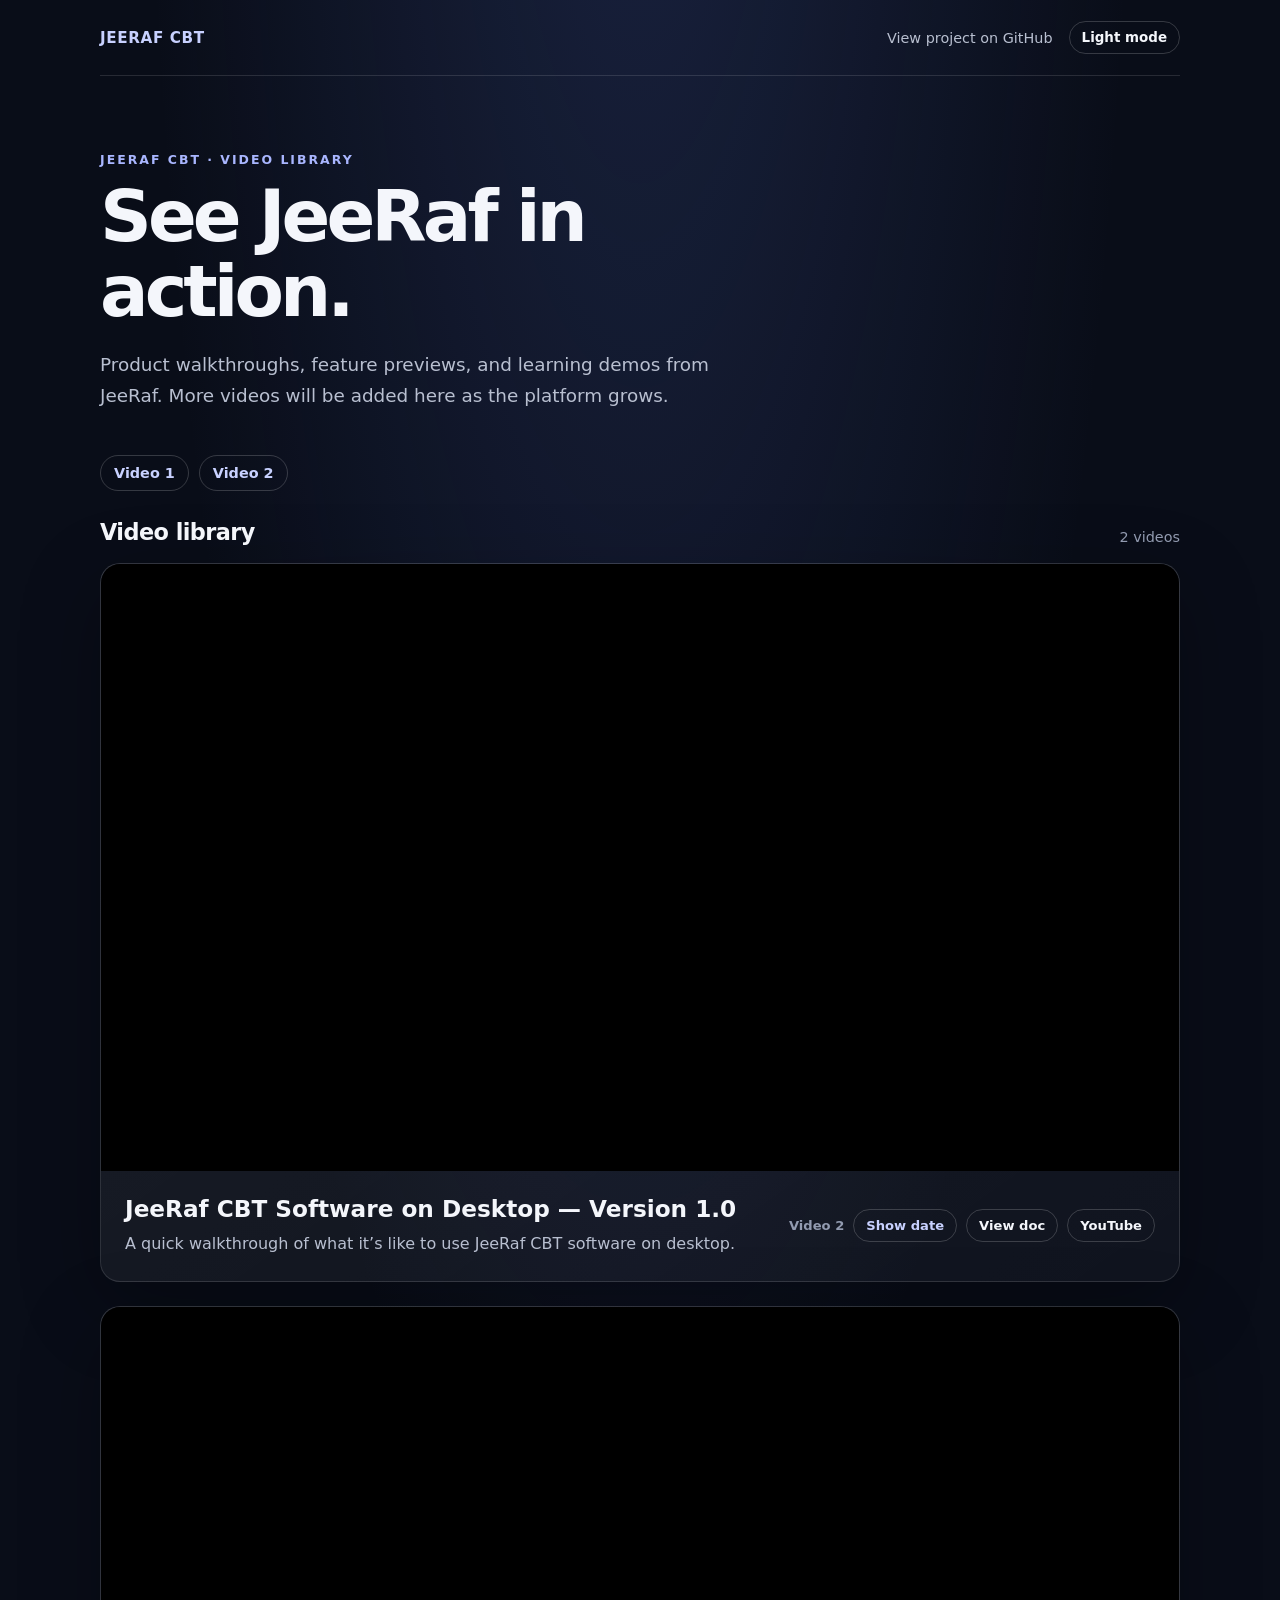
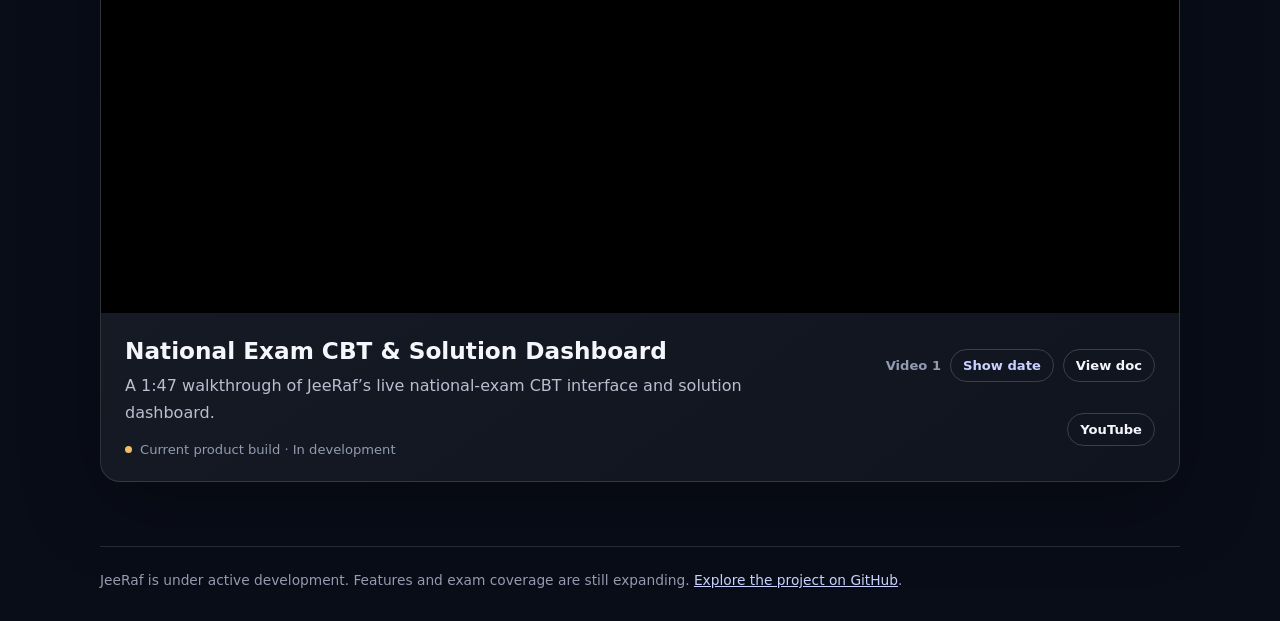
<file: index.html>
<!doctype html>
<html lang="en">
  <head>
    <meta charset="utf-8" />
    <meta name="viewport" content="width=device-width, initial-scale=1" />
    <meta
      name="description"
      content="Watch JeeRaf CBT product demos, walkthroughs, and feature previews."
    />
    <meta name="theme-color" content="#090d18" />
    <title>JeeRaf Videos — Product Walkthroughs</title>
    <link rel="stylesheet" href="style.css" />
    <script src="script.js" defer></script>
  </head>
  <body>
    <div class="shell">
      <nav class="topbar" aria-label="Main navigation">
        <a class="brand" href="https://github.com/AKPAN-OSCAR/jeeraf">JEERAF CBT</a>
        <a class="project-link" href="https://github.com/AKPAN-OSCAR/jeeraf">View project on GitHub</a>
        <button class="theme-toggle" type="button" data-theme-toggle aria-label="Toggle color theme">
          Light mode
        </button>
      </nav>

      <header>
        <p class="eyebrow">JeeRaf CBT · Video library</p>
        <h1>See JeeRaf in action.</h1>
        <p class="intro">
          Product walkthroughs, feature previews, and learning demos from JeeRaf.
          More videos will be added here as the platform grows.
        </p>
      </header>

      <main>
        <!-- Keep these jump links in sync with the numbered video cards below. -->
        <nav class="video-index" aria-label="Jump to a video">
          <a href="#video1">Video 1</a>
          <a href="#video2">Video 2</a>
        </nav>

        <div class="section-heading">
          <h2>Video library</h2>
          <span class="video-count">2 videos</span>
        </div>

        <article class="video-card" id="video2">
          <div class="player">
            <iframe
              src="https://www.youtube-nocookie.com/embed/Ph9I9sCMHO0"
              title="JeeRaf CBT Software on Desktop — Version 1.0"
              loading="lazy"
              referrerpolicy="strict-origin-when-cross-origin"
              allow="accelerometer; autoplay; clipboard-write; encrypted-media; gyroscope; picture-in-picture; web-share"
              allowfullscreen
            ></iframe>
          </div>
          <div class="video-info">
            <div>
              <h3>JeeRaf CBT Software on Desktop — Version 1.0</h3>
              <p>
                A quick walkthrough of what it’s like to use JeeRaf CBT software
                on desktop.
              </p>
            </div>
            <div class="video-actions">
              <a class="video-number" href="#video2">Video 2</a>
              <button class="date-button" type="button" aria-controls="video2-date" aria-expanded="false" data-date-toggle>
                Show date
              </button>
              <a class="action-link" href="video2.html">View doc</a>
              <a class="action-link" href="https://youtu.be/Ph9I9sCMHO0" target="_blank" rel="noopener noreferrer">
                YouTube
              </a>
              <div class="date-popup" id="video2-date" role="dialog" aria-modal="false" aria-labelledby="video2-date-heading" hidden>
                <button class="date-close" type="button" aria-label="Close date" data-date-close>×</button>
                <p class="date-popup-heading" id="video2-date-heading">Video date</p>
                <time datetime="2026-10-14">14 October, 2026</time>
                <p class="date-popup-note">This date card closes automatically after 2 minutes.</p>
              </div>
            </div>
          </div>
        </article>

        <article class="video-card" id="video1">
          <div class="player">
            <iframe
              src="https://www.youtube-nocookie.com/embed/9Rby3KtvQhk"
              title="JeeRaf CBT national exam interface and solution dashboard walkthrough"
              loading="lazy"
              referrerpolicy="strict-origin-when-cross-origin"
              allow="accelerometer; autoplay; clipboard-write; encrypted-media; gyroscope; picture-in-picture; web-share"
              allowfullscreen
            ></iframe>
          </div>
          <div class="video-info">
            <div>
              <h3>National Exam CBT &amp; Solution Dashboard</h3>
              <p>
                A 1:47 walkthrough of JeeRaf’s live national-exam CBT interface
                and solution dashboard.
              </p>
              <span class="status">Current product build · In development</span>
            </div>
            <div class="video-actions">
              <a class="video-number" href="#video1">Video 1</a>
              <button class="date-button" type="button" aria-controls="video1-date" aria-expanded="false" data-date-toggle>
                Show date
              </button>
              <a class="action-link" href="video1.html">View doc</a>
              <a class="action-link" href="https://youtu.be/9Rby3KtvQhk" target="_blank" rel="noopener noreferrer">
                YouTube
              </a>
              <div class="date-popup" id="video1-date" role="dialog" aria-modal="false" aria-labelledby="video1-date-heading" hidden>
                <button class="date-close" type="button" aria-label="Close date" data-date-close>×</button>
                <p class="date-popup-heading" id="video1-date-heading">Video date</p>
                <time datetime="2026-10-08">8 October, 2026</time>
                <p class="date-popup-note">This date card closes automatically after 2 minutes.</p>
              </div>
            </div>
          </div>
        </article>
      </main>

      <footer>
        JeeRaf is under active development. Features and exam coverage are still
        expanding. <a href="https://github.com/AKPAN-OSCAR/jeeraf">Explore the project on GitHub</a>.
      </footer>
    </div>
    <button class="back-to-top" type="button" data-back-to-top hidden>
      Back to top
    </button>
  </body>
</html>
</file>
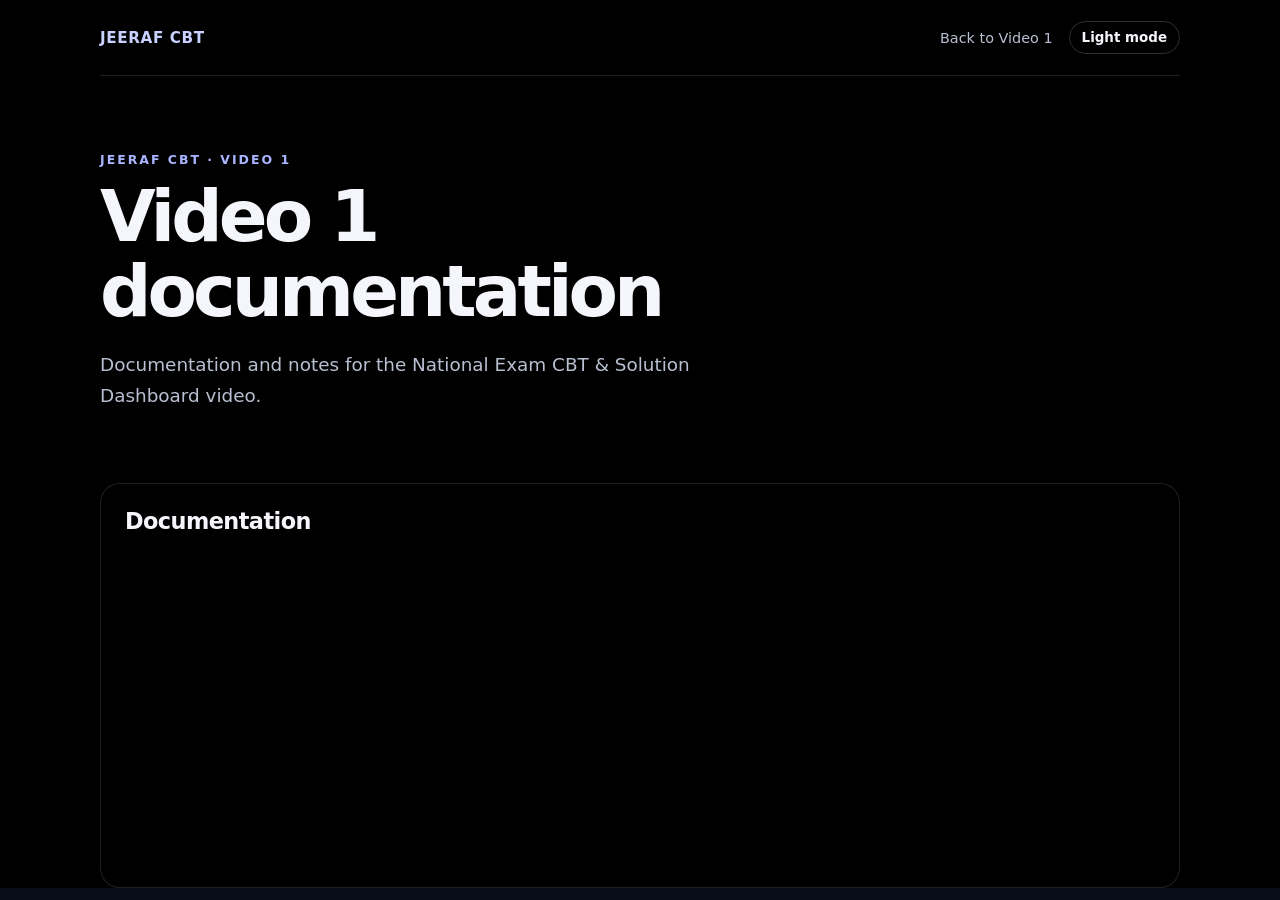
<file: video1.html>
<!doctype html>
<html lang="en">
  <head>
    <meta charset="utf-8" />
    <meta name="viewport" content="width=device-width, initial-scale=1" />
    <meta name="description" content="Documentation for JeeRaf CBT Video 1." />
    <meta name="theme-color" content="#090d18" />
    <title>Video 1 Documentation — JeeRaf Videos</title>
    <link rel="stylesheet" href="style.css" />
    <script src="script.js" defer></script>
  </head>
  <body class="doc-page">
    <div class="shell">
      <nav class="topbar" aria-label="Main navigation">
        <a class="brand" href="index.html">JEERAF CBT</a>
        <a class="project-link" href="index.html#video1">Back to Video 1</a>
        <button class="theme-toggle" type="button" data-theme-toggle aria-label="Toggle color theme">
          Light mode
        </button>
      </nav>

      <header>
        <p class="eyebrow">JeeRaf CBT · Video 1</p>
        <h1>Video 1 documentation</h1>
        <p class="intro">Documentation and notes for the National Exam CBT &amp; Solution Dashboard video.</p>
      </header>

      <main class="doc-content" aria-label="Video 1 documentation">
        <h2>Documentation</h2>
        <!-- Add Video 1 documentation below this heading. -->
      </main>
    </div>
    <button class="back-to-top" type="button" data-back-to-top hidden>
      Back to top
    </button>
  </body>
</html>
</file>
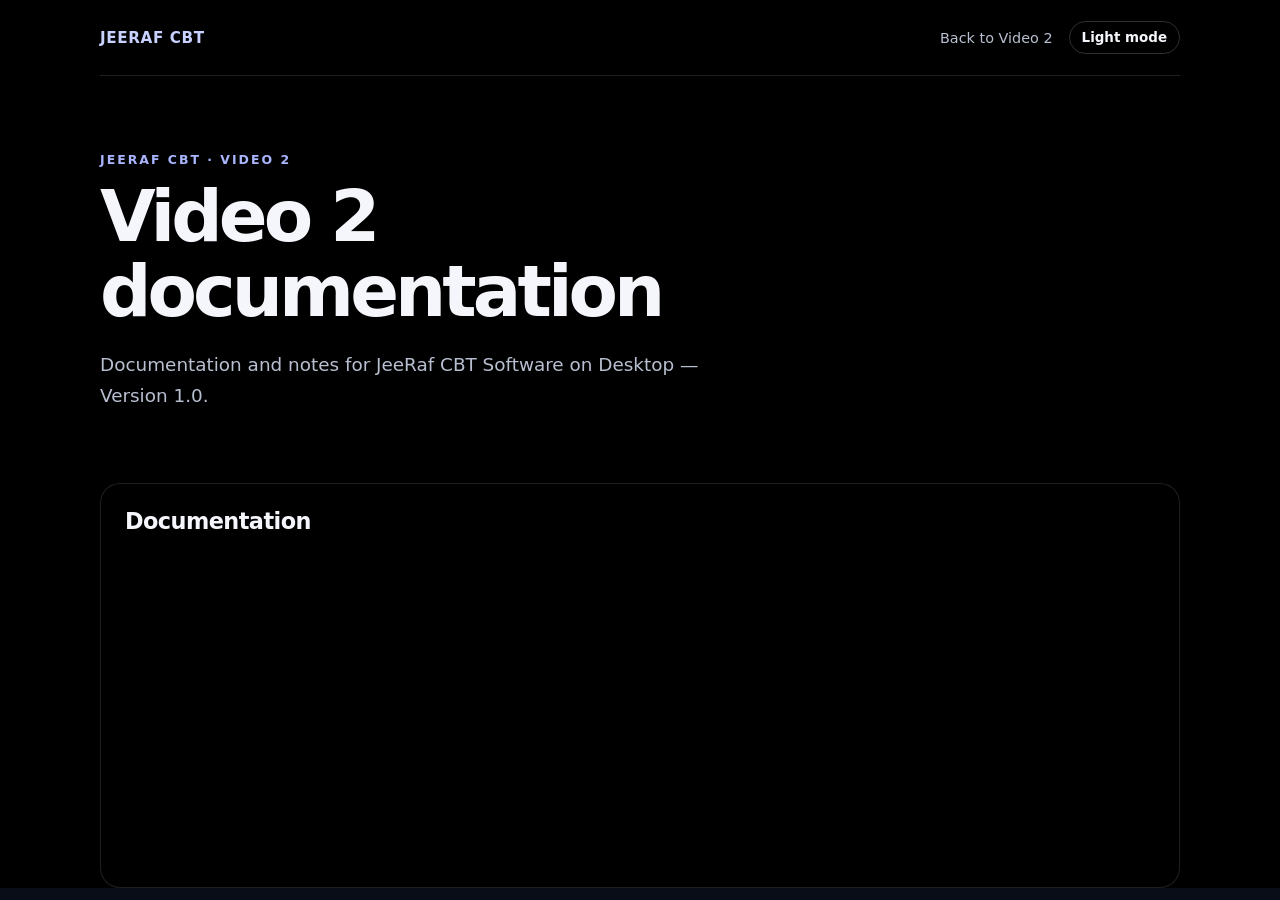
<file: video2.html>
<!doctype html>
<html lang="en">
  <head>
    <meta charset="utf-8" />
    <meta name="viewport" content="width=device-width, initial-scale=1" />
    <meta name="description" content="Documentation for JeeRaf CBT Video 2." />
    <meta name="theme-color" content="#090d18" />
    <title>Video 2 Documentation — JeeRaf Videos</title>
    <link rel="stylesheet" href="style.css" />
    <script src="script.js" defer></script>
  </head>
  <body class="doc-page">
    <div class="shell">
      <nav class="topbar" aria-label="Main navigation">
        <a class="brand" href="index.html">JEERAF CBT</a>
        <a class="project-link" href="index.html#video2">Back to Video 2</a>
        <button class="theme-toggle" type="button" data-theme-toggle aria-label="Toggle color theme">
          Light mode
        </button>
      </nav>

      <header>
        <p class="eyebrow">JeeRaf CBT · Video 2</p>
        <h1>Video 2 documentation</h1>
        <p class="intro">Documentation and notes for JeeRaf CBT Software on Desktop — Version 1.0.</p>
      </header>

      <main class="doc-content" aria-label="Video 2 documentation">
        <h2>Documentation</h2>
        <!-- Add Video 2 documentation below this heading. -->
      </main>
    </div>
    <button class="back-to-top" type="button" data-back-to-top hidden>
      Back to top
    </button>
  </body>
</html>
</file>
<file: style.css>
:root {
  color-scheme: dark;
  --page-bg: #090d18;
  --text: #f4f6fb;
  --muted: #b8bfd0;
  --subtle: #929bb0;
  --accent: #c8d1ff;
  --accent-soft: #a9b6ff;
  --surface: linear-gradient(145deg, rgb(255 255 255 / 7%), rgb(255 255 255 / 3%));
  --surface-border: rgb(255 255 255 / 12%);
  --surface-shadow: rgb(0 0 0 / 28%);
  --control-border: rgb(255 255 255 / 18%);
  --popup-bg: #151c2e;
  --doc-bg: #000;
  font-family: Inter, ui-sans-serif, system-ui, -apple-system, BlinkMacSystemFont, "Segoe UI", sans-serif;
  background: var(--page-bg);
  color: var(--text);
  font-synthesis: none;
  text-rendering: optimizeLegibility;
}

:root[data-theme="light"] {
  color-scheme: light;
  --page-bg: #f3f5fc;
  --text: #171b2a;
  --muted: #50586b;
  --subtle: #626b7f;
  --accent: #394a9b;
  --accent-soft: #485cc2;
  --surface: linear-gradient(145deg, #fff, #e9edf8);
  --surface-border: rgb(23 27 42 / 14%);
  --surface-shadow: rgb(41 51 83 / 13%);
  --control-border: rgb(23 27 42 / 22%);
  --popup-bg: #fff;
  --doc-bg: #fff;
}

* {
  box-sizing: border-box;
}

body {
  margin: 0;
  min-width: 320px;
  background:
    radial-gradient(ellipse at 50% -20%, rgb(69 91 168 / 28%), transparent 55%),
    var(--page-bg);
  color: var(--text);
}

.doc-page {
  background: var(--doc-bg);
}

:root[data-theme="light"] body {
  background:
    radial-gradient(ellipse at 50% -20%, rgb(93 113 204 / 15%), transparent 55%),
    var(--page-bg);
}

:root[data-theme="light"] .doc-page {
  background: var(--doc-bg);
}

a {
  color: inherit;
}

.shell {
  width: min(1080px, calc(100% - 40px));
  margin: 0 auto;
}

.topbar {
  display: flex;
  align-items: center;
  justify-content: space-between;
  min-height: 76px;
  border-bottom: 1px solid var(--surface-border);
  gap: 16px;
}

.brand {
  color: var(--accent);
  font-size: 0.95rem;
  font-weight: 800;
  letter-spacing: 0.04em;
  text-decoration: none;
}

.project-link {
  margin-left: auto;
  color: var(--muted);
  font-size: 0.9rem;
  text-decoration: none;
}

.project-link:hover,
.project-link:focus-visible {
  color: var(--text);
}

.theme-toggle {
  padding: 8px 12px;
  border: 1px solid var(--control-border);
  border-radius: 999px;
  background: transparent;
  color: var(--text);
  font: inherit;
  font-size: 0.84rem;
  font-weight: 700;
  white-space: nowrap;
  cursor: pointer;
}

.theme-toggle:hover,
.theme-toggle:focus-visible {
  border-color: var(--accent-soft);
  background: rgb(135 150 255 / 14%);
}

.theme-toggle:focus-visible {
  outline: 2px solid var(--accent-soft);
  outline-offset: 3px;
}

header {
  max-width: 700px;
  padding: 76px 0 44px;
}

.eyebrow {
  margin: 0 0 12px;
  color: var(--accent-soft);
  font-size: 0.78rem;
  font-weight: 800;
  letter-spacing: 0.16em;
  text-transform: uppercase;
}

h1 {
  margin: 0;
  font-size: clamp(2.4rem, 7vw, 4.5rem);
  letter-spacing: -0.055em;
  line-height: 1.04;
}

.intro {
  max-width: 620px;
  margin: 20px 0 0;
  color: var(--muted);
  font-size: clamp(1rem, 2vw, 1.15rem);
  line-height: 1.7;
}

.section-heading {
  display: flex;
  align-items: end;
  justify-content: space-between;
  gap: 16px;
  margin-bottom: 18px;
}

h2 {
  margin: 0;
  font-size: 1.4rem;
  letter-spacing: -0.025em;
}

.video-count {
  color: var(--subtle);
  font-size: 0.9rem;
}

.video-index {
  display: flex;
  flex-wrap: wrap;
  gap: 10px;
  margin-bottom: 28px;
}

.video-index a {
  padding: 9px 13px;
  border: 1px solid var(--control-border);
  border-radius: 999px;
  color: var(--accent);
  font-size: 0.9rem;
  font-weight: 700;
  text-decoration: none;
  transition: background 150ms ease, border-color 150ms ease;
}

.video-index a:hover,
.video-index a:focus-visible {
  border-color: var(--accent-soft);
  background: rgb(135 150 255 / 14%);
}

.video-card {
  overflow: hidden;
  border: 1px solid var(--surface-border);
  border-radius: 20px;
  background: var(--surface);
  box-shadow: 0 24px 80px var(--surface-shadow);
  scroll-margin-top: 24px;
}

.video-card + .video-card {
  margin-top: 24px;
}

.player {
  aspect-ratio: 16 / 9;
  background: #000;
}

.player iframe {
  display: block;
  width: 100%;
  height: 100%;
  border: 0;
}

.video-info {
  display: flex;
  align-items: stretch;
  justify-content: space-between;
  gap: 24px;
  padding: 24px;
}

.video-actions {
  position: relative;
  display: flex;
  flex-wrap: wrap;
  align-items: center;
  justify-content: flex-end;
  gap: 9px;
  margin-left: auto;
}

.video-number {
  color: var(--subtle);
  font-size: 0.82rem;
  font-weight: 700;
  text-decoration: none;
  white-space: nowrap;
}

.video-number:hover,
.video-number:focus-visible {
  color: var(--accent);
  text-decoration: underline;
  text-underline-offset: 3px;
}

.video-number:focus-visible {
  outline: 2px solid var(--accent-soft);
  outline-offset: 4px;
}

.video-info h3 {
  margin: 0;
  font-size: clamp(1.1rem, 2.4vw, 1.45rem);
}

.video-info p {
  max-width: 650px;
  margin: 9px 0 0;
  color: var(--muted);
  line-height: 1.65;
}

.action-link {
  padding: 8px 12px;
  border: 1px solid var(--control-border);
  border-radius: 999px;
  color: var(--text);
  font-size: 0.82rem;
  font-weight: 700;
  text-decoration: none;
  transition: background 150ms ease, border-color 150ms ease;
}

.action-link:hover,
.action-link:focus-visible {
  border-color: var(--accent-soft);
  background: rgb(135 150 255 / 14%);
}

.date-button {
  padding: 8px 12px;
  border: 1px solid var(--control-border);
  border-radius: 999px;
  background: transparent;
  color: var(--accent);
  font: inherit;
  font-size: 0.82rem;
  font-weight: 700;
  white-space: nowrap;
  cursor: pointer;
  transition: background 150ms ease, border-color 150ms ease;
}

.date-button:hover,
.date-button:focus-visible {
  border-color: var(--accent-soft);
  background: rgb(135 150 255 / 14%);
}

.date-button:focus-visible,
.date-close:focus-visible {
  outline: 2px solid var(--accent-soft);
  outline-offset: 3px;
}

.date-popup {
  position: absolute;
  right: 0;
  bottom: calc(100% + 10px);
  z-index: 2;
  width: min(270px, calc(100vw - 56px));
  padding: 20px;
  border: 1px solid var(--accent-soft);
  border-radius: 16px;
  background: var(--popup-bg);
  box-shadow: 0 18px 50px rgb(0 0 0 / 48%);
}

.date-popup[hidden] {
  display: none;
}

.date-popup p {
  margin: 0;
}

.date-popup-heading {
  margin-bottom: 10px !important;
  color: var(--accent-soft);
  font-size: 0.76rem;
  font-weight: 800;
  letter-spacing: 0.12em;
  text-transform: uppercase;
}

.date-popup time {
  display: block;
  padding-right: 28px;
  color: var(--text);
  font-size: 1.15rem;
  font-weight: 750;
}

.date-popup-note {
  margin-top: 12px !important;
  color: var(--subtle);
  font-size: 0.78rem;
  line-height: 1.5;
}

.date-close {
  position: absolute;
  top: 10px;
  right: 10px;
  display: grid;
  width: 30px;
  height: 30px;
  place-items: center;
  border: 1px solid var(--control-border);
  border-radius: 50%;
  background: transparent;
  color: var(--muted);
  font: inherit;
  font-size: 1.1rem;
  line-height: 1;
  cursor: pointer;
}

.date-close:hover {
  border-color: var(--accent-soft);
  color: var(--text);
}

.status {
  display: inline-flex;
  align-items: center;
  gap: 8px;
  margin-top: 16px;
  color: var(--subtle);
  font-size: 0.82rem;
}

.status::before {
  width: 7px;
  height: 7px;
  border-radius: 50%;
  background: #f0bd69;
  content: "";
}

footer {
  margin-top: 64px;
  padding: 22px 0 30px;
  border-top: 1px solid var(--surface-border);
  color: var(--subtle);
  font-size: 0.86rem;
  line-height: 1.6;
}

footer a {
  color: var(--accent);
}

.doc-content {
  min-height: 45vh;
  margin-top: 28px;
  padding: 24px;
  border: 1px solid var(--surface-border);
  border-radius: 20px;
  background: var(--doc-bg);
  color: var(--text);
}

.doc-content h2 {
  margin-bottom: 16px;
}

.doc-placeholder {
  color: var(--muted);
  line-height: 1.7;
  text-decoration: none;
}

.back-to-top {
  position: fixed;
  right: 24px;
  bottom: 24px;
  z-index: 5;
  padding: 11px 16px;
  border: 1px solid var(--control-border);
  border-radius: 999px;
  background: var(--popup-bg);
  box-shadow: 0 8px 24px var(--surface-shadow);
  color: var(--text);
  font: inherit;
  font-size: 0.9rem;
  font-weight: 700;
  cursor: pointer;
  transition: border-color 150ms ease, background 150ms ease, transform 150ms ease;
}

.back-to-top:hover,
.back-to-top:focus-visible {
  transform: translateY(-2px);
  border-color: var(--accent-soft);
  background: var(--surface);
}

.back-to-top:focus-visible {
  outline: 2px solid var(--accent-soft);
  outline-offset: 3px;
}

[hidden] {
  display: none !important;
}

@media (max-width: 640px) {
  .shell {
    width: min(100% - 28px, 1080px);
  }

  header {
    padding: 54px 0 34px;
  }

  .topbar {
    flex-wrap: wrap;
    gap: 10px;
  }

  .project-link {
    font-size: 0.8rem;
  }

  .back-to-top {
    right: 14px;
    bottom: 14px;
  }

  .video-info {
    flex-direction: column;
    padding: 19px;
  }

  .video-actions {
    justify-content: flex-start;
  }
}

@media (prefers-reduced-motion: reduce) {
  *,
  *::before,
  *::after {
    scroll-behavior: auto !important;
    transition-duration: 0.01ms !important;
  }
}
</file>
